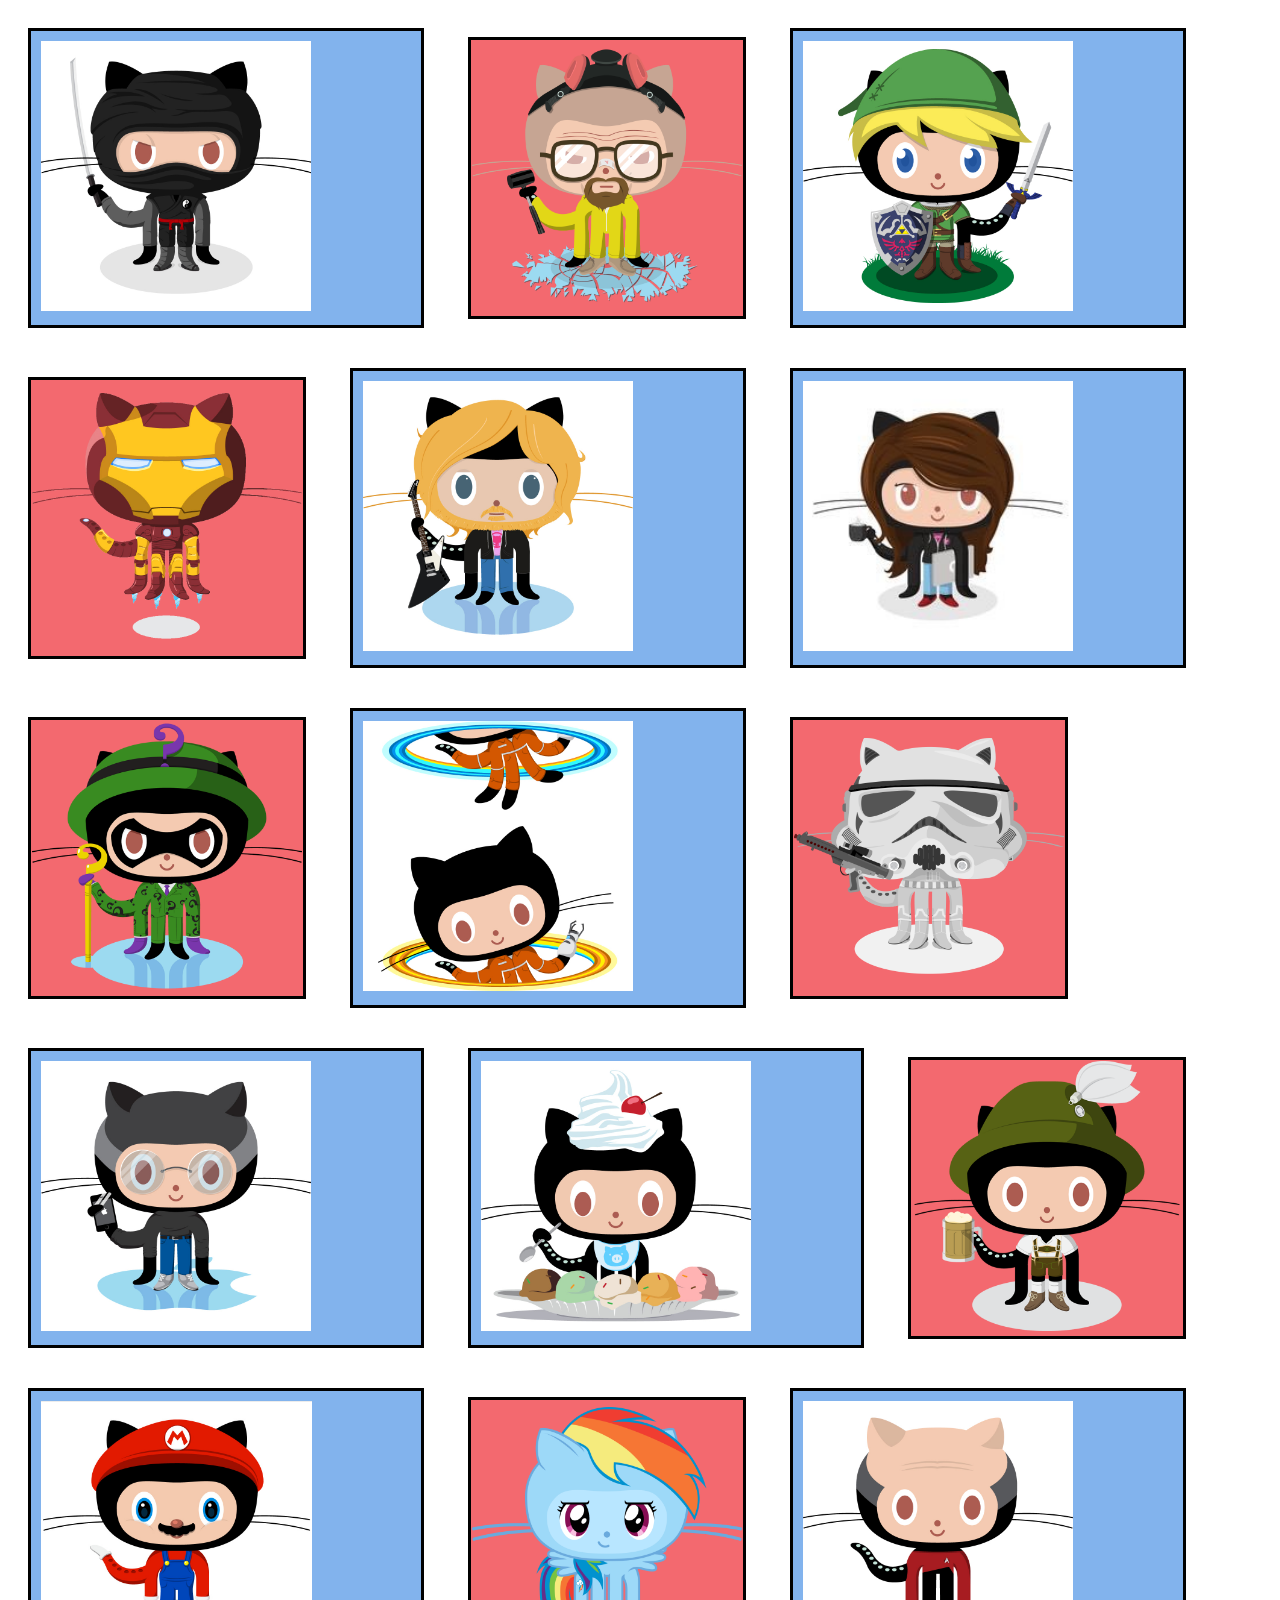
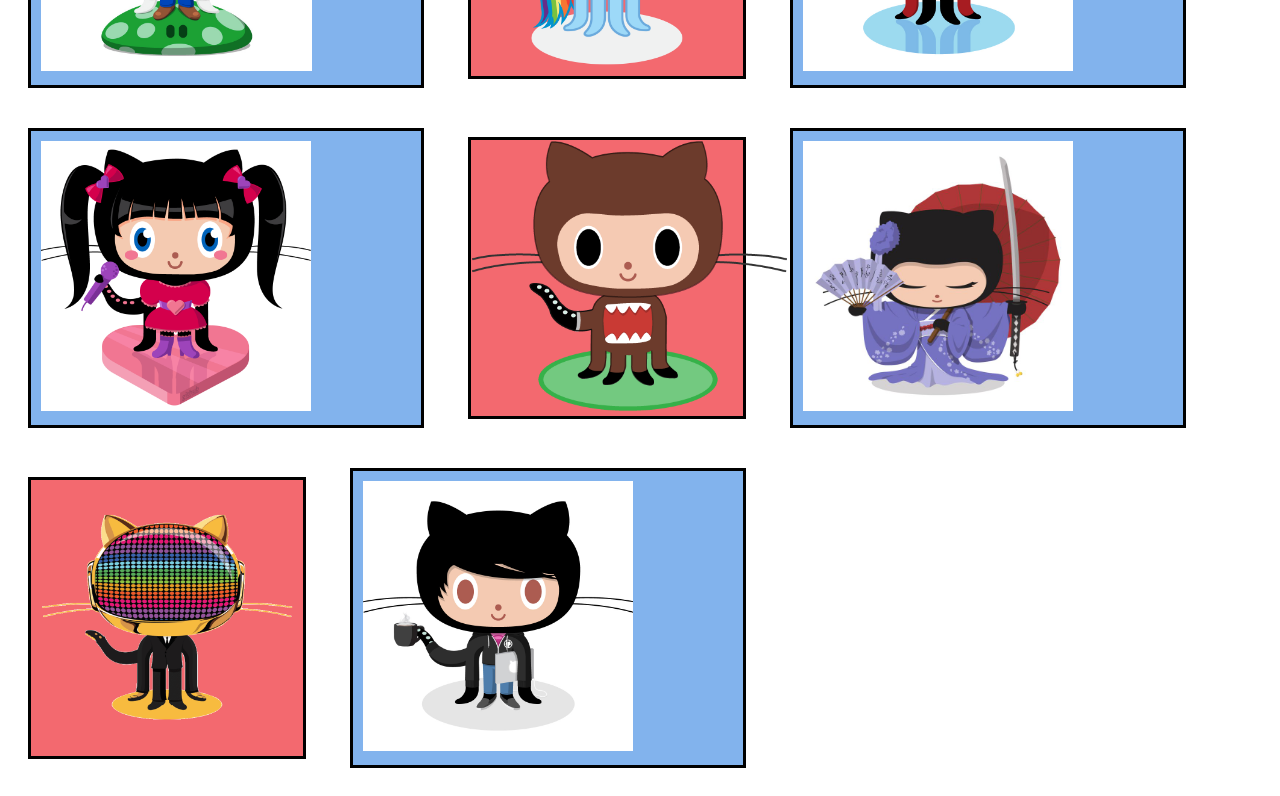
<file: Display block/index.html>
<!DOCTYPE html>
<html lang="en">
<head>
    <meta charset="UTF-8">
    <meta http-equiv="X-UA-Compatible" content="IE=edge">
    <meta name="viewport" content="width=device-width, initial-scale=1.0">
    <title>Display Blcoks /Optional</title>
    <link rel="stylesheet" href="style.css">
</head>
<body>
    <div id="wrapper">
        <div class="main">
            <div class="blue">
                <img src="dojocat.jpg">
            </div>
            <div class="red">
                <img src="heisencat.png">
            </div>	
            <div class="blue">
            <img src="linkcat.png">
            </div>
            <div class="red">
                <img src="ironcat.png">
            </div>	
            <div class="blue">
                <img src="defunktocat.png">
            </div>
            <div class="blue">
                <img src="coder2.jpg">
            </div>
            <div class="red">
                <img src="riddlocat.png">
            </div>	
            <div class="blue">
                <img src="chellocat.jpg">
            </div>
            <div class="red">
                <img src="stormtroopocat.png">
            </div>	
            <div class="blue">
                <img src="visionary.jpg">
            </div>
            <div class="blue"> 
                <img src="cherry.jpg">
            </div>
            <div class="red">
                <img src="oktobercat.png">
            </div>	
            <div class="blue">
                <img src="mario.png">
            </div>
            <div class="red">
                <img src="cooler.png">
            </div>	
            <div class="blue">
                <img src="jean-luc-picat.jpg">
            </div>
            <div class="blue">
                <img src="aidorucat.png">
            </div>
            <div class="red">
                <img src="domo-cat.png">
            </div>
            <div class="blue">
                <img src="kantana.jpg">
            </div>
            <div class="red">
                <img src="daftpunk.gif">
            </div>
            <div class="blue">
                <img src="codercat.jpg">
            </div>
    </div>
</body>
</html>
</file>
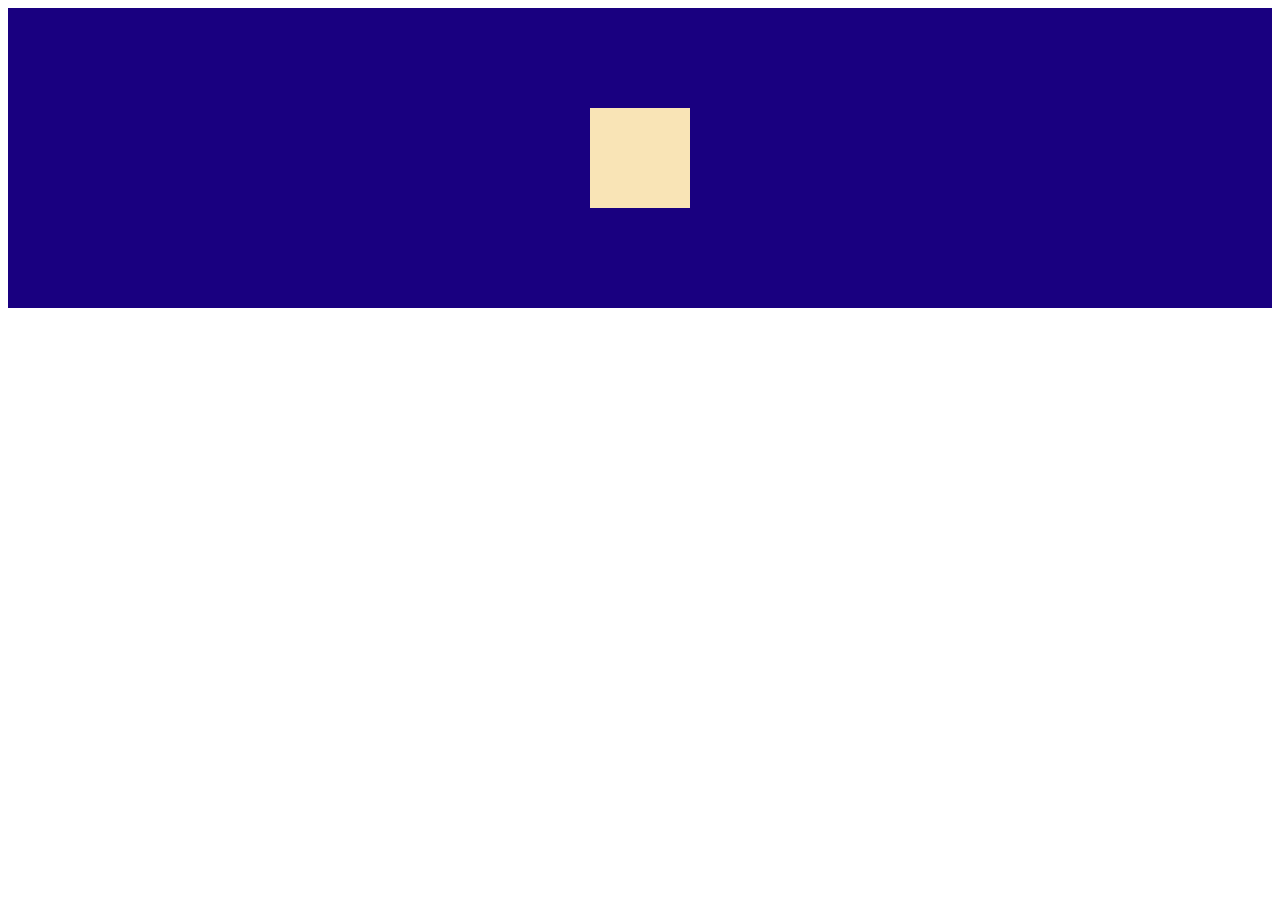
<file: FlexNav1/index.html>
<!DOCTYPE html>
<html lang="en">
<head>
    <meta charset="UTF-8">
    <meta http-equiv="X-UA-Compatible" content="IE=edge">
    <meta name="viewport" content="width=device-width, initial-scale=1.0">
    <link rel="stylesheet" href="style.css">
    <title>Navbar Assignment 1</title>
</head>
<body>
    <div class="center-box">
        <div class="center-item"></div>
    </div>
</body>
</html>
</file>
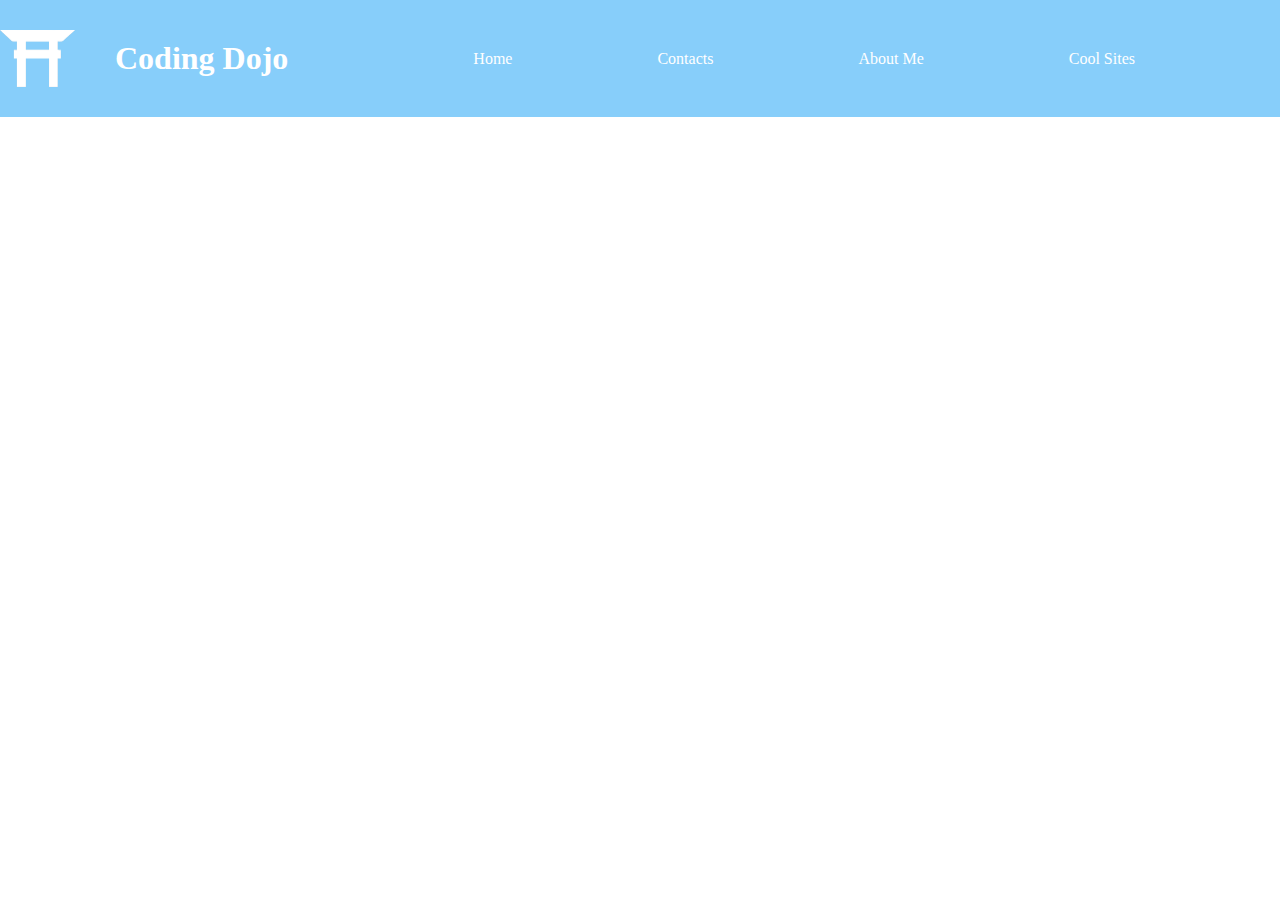
<file: FlexNav2/index.html>
<!DOCTYPE html>
<html lang="en">

<head>
    <meta charset="UTF-8">
    <meta http-equiv="X-UA-Compatible" content="IE=edge">
    <meta name="viewport" content="width=device-width, initial-scale=1.0">
    <link rel="stylesheet" type="text/css" href="style.css">
    <title>Document</title>
</head>

<body>
    <div id="wrapper">
        <div id="header">
            <img src="dojo-icon copy.png" alt="dojo-icon"/>
            <h1>Coding Dojo</h1>
        <ul>
            <li><a href="#">Home</a></li>
            <li><a href="#">Contacts</a></li>
            <li><a href="#">About Me</a></li>
            <li><a href="#">Cool Sites</a></li>
        </ul>
        </div>
    </div>
</body>

</html>
</file>
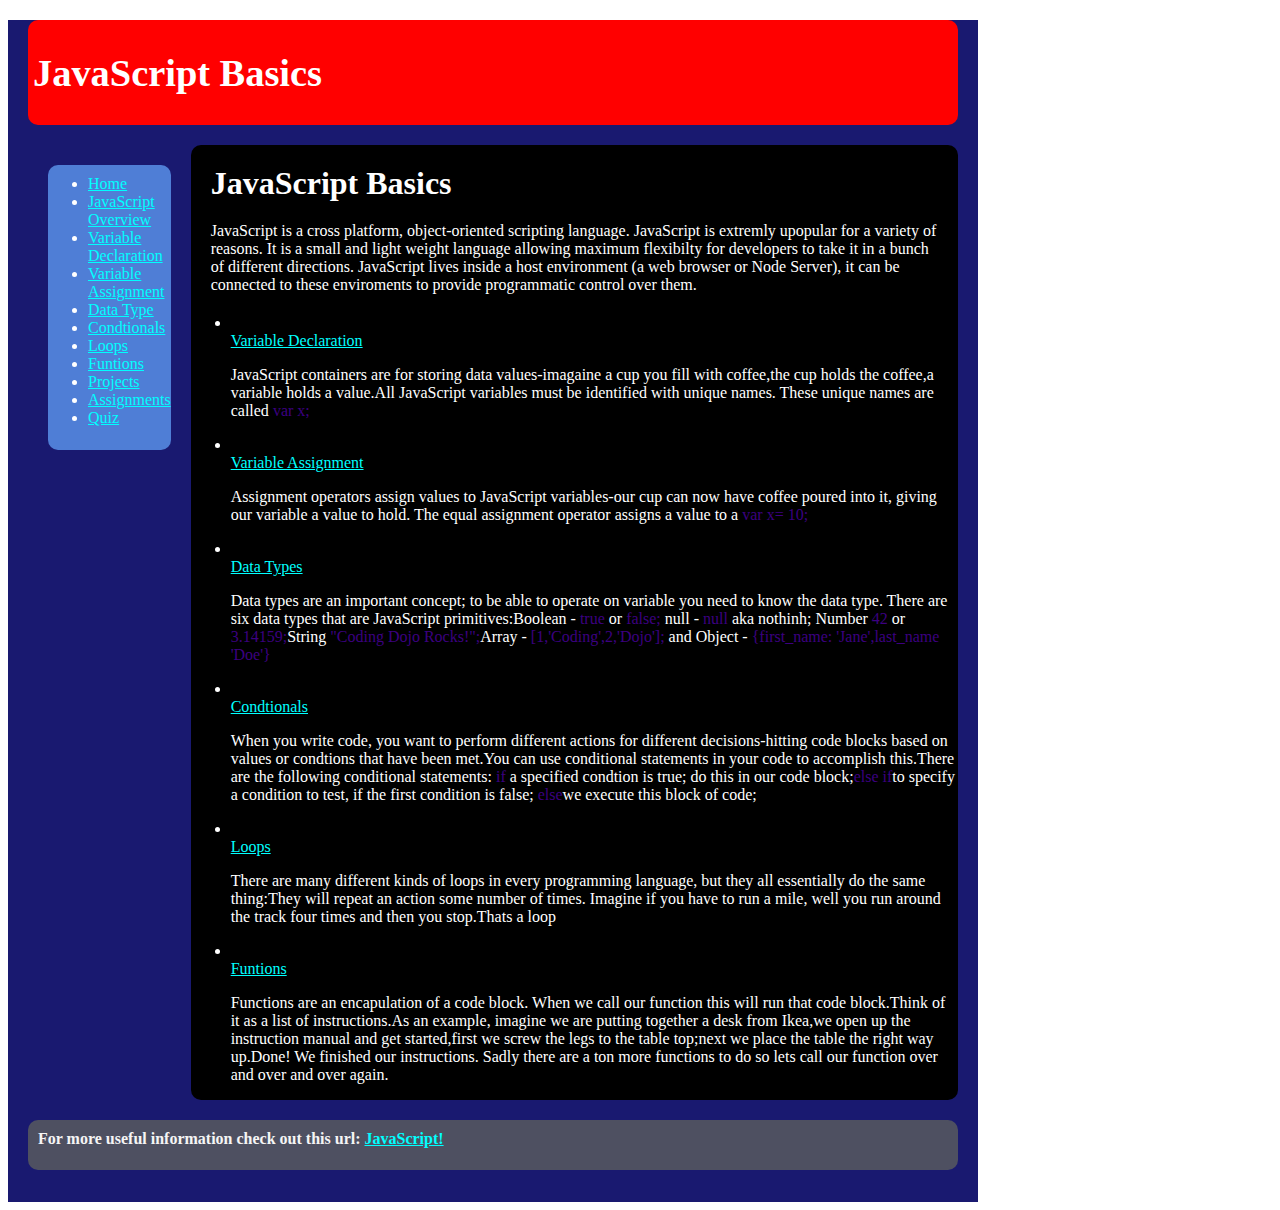
<file: Javascript Basics/index.html>
<!DOCTYPE html>
<html lang="en">

<head>
    <meta charset="UTF-8">
    <meta http-equiv="X-UA-Compatible" content="IE=edge">
    <meta name="viewport" content="width=device-width, initial-scale=1.0">
    <title>JavaScript Basics</title>
    <link rel="stylesheet" href="style.css">
</head>

<body>
    <div id="container">
        <div id="header">
            <h1>JavaScript Basics</h1>
        </div>
        <div id="main-content">
            <div class="content01">
                <ul>
                    <li><a href="#">Home</a></li>
                    <li><a href="#">JavaScript Overview</a></li>
                    <li><a href="#">Variable Declaration</a></li>
                    <li><a href="#">Variable Assignment</a></li>
                    <li><a href="#">Data Type</a></li>
                    <li><a href="#">Condtionals</a></li>
                    <li><a href="#">Loops</a></li>
                    <li><a href="#">Funtions</a></li>
                    <li><a href="#">Projects</a></li>
                    <li><a href="#">Assignments</a></li>
                    <li><a href="#">Quiz</a></li>
                </ul>
            </div>
            <div class="content02">
                <h1 class=header2>JavaScript Basics</h1>
                <p class=header2>JavaScript is a cross platform, object-oriented scripting language. JavaScript is
                    extremly upopular for a variety of reasons. It is a small and light weight language allowing maximum
                    flexibilty for developers to take it in a bunch of different directions. JavaScript lives inside a
                    host environment (a web browser or Node Server), it can be connected to these enviroments to provide
                    programmatic control over them. </p>
                <ul>
                    <li></li><a href="#">Variable Declaration</a>
                        <p>JavaScript containers are for storing data values-imagaine a cup you fill with coffee,the cup
                            holds the coffee,a variable holds a value.All JavaScript variables must be identified with
                            unique names. These unique names are called <span>var x;</span></p>
                    </li>
                    <li></li><a href="#">Variable Assignment</a>
                        <p>Assignment operators assign values to JavaScript variables-our cup can now have coffee poured
                            into it, giving our variable a value to hold. The equal assignment operator assigns a value
                            to a <span>var x= 10;</span> </p>
                    </li>
                    <li></li><a href="#">Data Types</a>
                        <p>Data types are an important concept; to be able to operate on variable you need to know the
                            data type. There are six data types that are JavaScript primitives:Boolean -
                            <span>true</span> or <span>false;</span> null - <span>null</span> aka nothinh; Number
                            <span>42</span> or <span>3.14159;</span>String <span>"Coding Dojo Rocks!";</span>Array -
                            <span>[1,'Coding',2,'Dojo'];</span> and Object - <span>{first_name: 'Jane',last_name
                                'Doe'}</span>
                        </p>
                    </li>
                    <li></li><a href="#">Condtionals</a>
                        <p>When you write code, you want to perform different actions for different decisions-hitting
                            code blocks based on values or condtions that have been met.You can use conditional
                            statements in your code to accomplish this.There are the following conditional statements:
                            <span>if</span> a specified condtion is true; do this in our code block;<span>else
                                if</span>to specify a condition to test, if the first condition is false;
                            <span>else</span>we execute this block of code;
                        </p>
                    </li>
                    <li></li><a href="#">Loops</a>
                        <p> There are many different kinds of loops in every programming language, but they all
                            essentially do the same thing:They will repeat an action some number of times. Imagine if
                            you have to run a mile, well you run around the track four times and then you stop.Thats a
                            loop</p>
                    </li>
                    <li></li><a href="#">Funtions</a><p>Functions are an encapulation of a code block. When we call our function this will run that
                        code block.Think of it as a list of instructions.As an example, imagine we are putting
                        together a desk from Ikea,we open up the instruction manual and get started,first we screw
                        the legs to the table top;next we place the table the right way up.Done! We finished our
                        instructions. Sadly there are a ton more functions to do so lets call our function over and
                        over and over again.</p>
                </li>
                    
                </ul>
            </div>
        </div>
        <div id="footer">
            <h4>For more useful information check out this url: <a href="#">JavaScript!</a></h4>
        </div>
    </div>
</body>

</html>
</file>
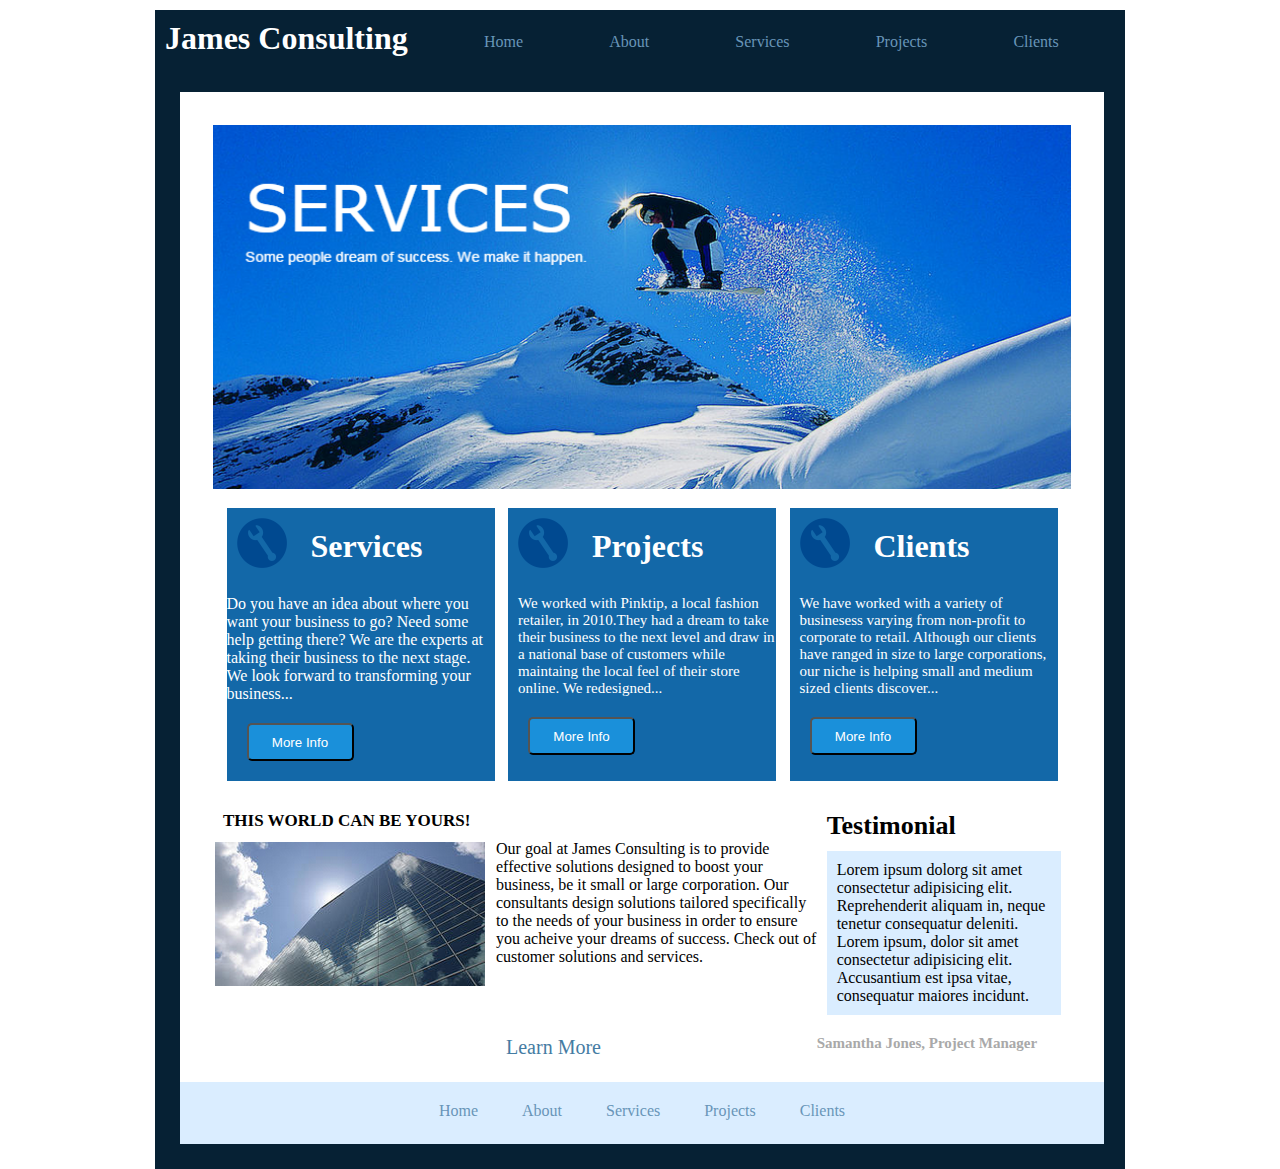
<file: Lee_Hudson_Yellow_Belt/index.html>
<!DOCTYPE html>
<html lang="en">

<head>
    <meta charset="UTF-8">
    <meta http-equiv="X-UA-Compatible" content="IE=edge">
    <meta name="viewport" content="width=device-width, initial-scale=1.0">
    <link rel="stylesheet" type="text/css" href="style.css">
        <title>James Consulting</title>
</head>

<body>
    <div id="wrapper">
        <div id="header">
            <h1>James Consulting</h1>
            <ul>
                <li><a href="#">Home</a></li>
                <li><a href="#">About</a></li>
                <li><a href="#">Services</a></li>
                <li><a href="#">Projects</a></li>
                <li><a href="#">Clients</a></li>
            </ul>
        </div>
        <div id="mountain-img">
            <img class="main-img" src="main_img.png" alt="mountains">
            <div id="main-content">
                <div class="info">
                    <img class="info-img" src="icon.png" alt="icon">
                    <h1 class="info-header">Services</h1>
                    <p class="info-p-1">Do you have an idea about where you want your business to go? Need some help
                        getting there? We are the experts at taking their business to the next stage.
                        We look forward to transforming your business... </p>
                    <button>More Info</button>
                </div>
                <div class="info">
                    <img class="info-img" src="icon.png" alt="icon">
                    <h1 class="info-header">Projects</h1>
                    <p class="info-p">We worked with Pinktip, a local fashion retailer, in 2010.They had a dream to take
                        their business to the next level and draw in a national base of customers while maintaing the
                        local feel of their store online.
                        We redesigned...</p>
                    <button>More Info</button>
                </div>
                <div class="info">
                    <img class="info-img" src="icon.png" alt="icon">
                    <h1 class="info-header">Clients</h1>
                    <p class="info-p">We have worked with a variety of businesess varying from non-profit to corporate
                        to retail. Although our clients have ranged in size to large corporations, our niche is helping
                        small and medium sized clients discover...</p>
                    <button>More Info</button>
                </div>
            </div>
            <div id="bottom-content">
                <div class="bottom-info">
                    <h1 class="bottom-header">THIS WORLD CAN BE YOURS!</h1>
                    <img class="bottom-img" src="building.png" alt="building">
                </div>
                <div class="bottom-info">
                    <p class="bottom-p">Our goal at James Consulting is to provide effective solutions designed to boost
                        your business, be it small or large corporation.
                        Our consultants design solutions tailored specifically to the needs of your business in order to
                        ensure you acheive your dreams of success.
                        Check out of customer solutions and services.</p>
                    <a class="bottom-link" href="#">Learn More</a>
                </div>
                <div class="bottom-info-2">
                    <h1 class="bottom-header-2">Testimonial</h1>
                    <p class="bottom-p-2">Lorem ipsum dolorg sit amet consectetur adipisicing elit. Reprehenderit
                        aliquam in, neque tenetur consequatur deleniti.
                        Lorem ipsum, dolor sit amet consectetur adipisicing elit. Accusantium est ipsa vitae,
                        consequatur maiores incidunt.
                    </p>
                    <h3 class="bottom-name">Samantha Jones, Project Manager</h3>
                </div>
            </div>
      
            <div id="footer">
                <a href="#">Home</a>
                <a href="#">About</a>
                <a href="#">Services</a>
                <a href="#">Projects</a>
                <a href="#">Clients</a>
            </div>
        </div>
        
    </div>
</body>

</html>
</file>
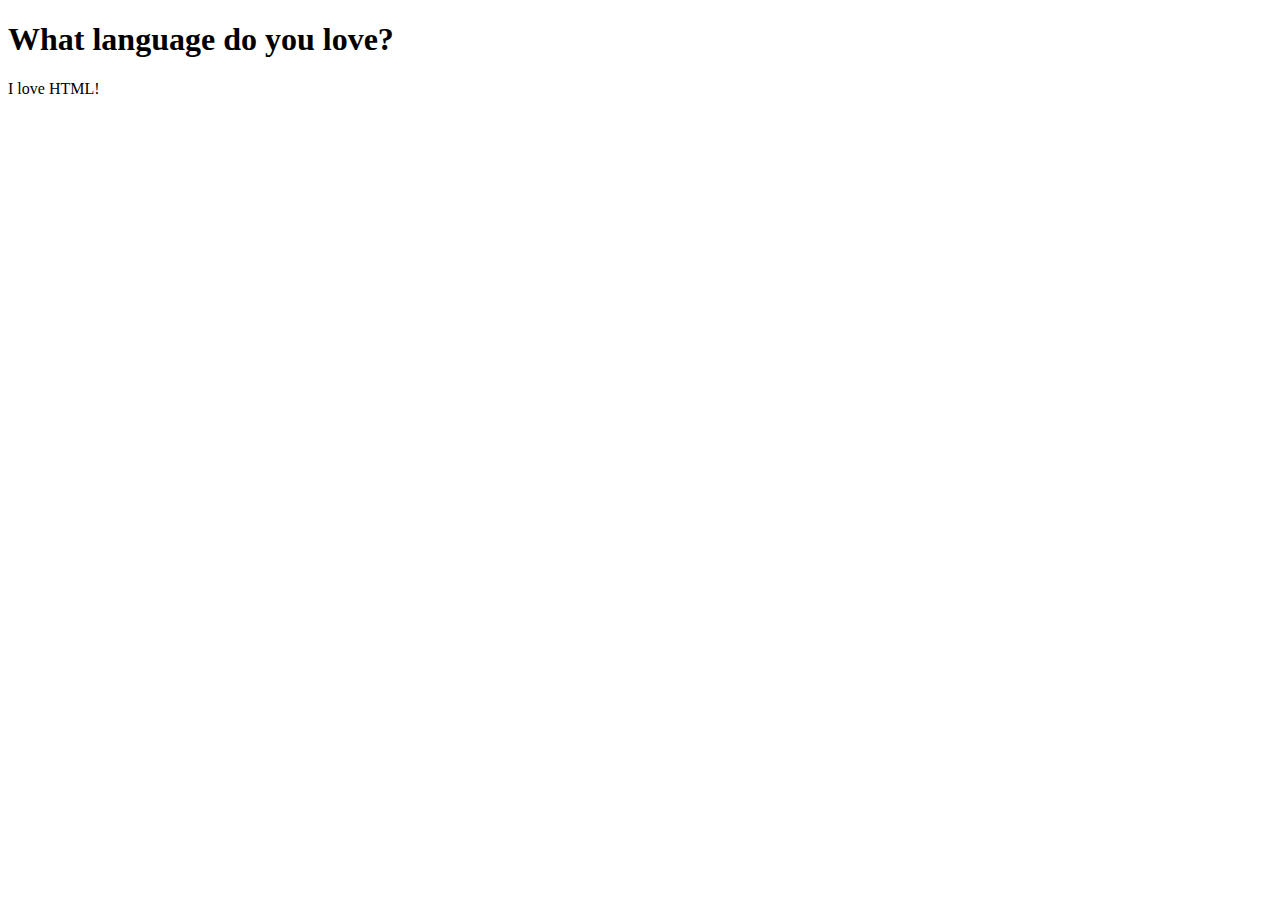
<file: Practice PCS/index.html>
<!DOCTYPE html>
<html>
    <head>
        <title>Basic I</title>
    </head>
            <body>
                <h1>What language do you love?</h1>
                <p>I love HTML!</p>
            </body>
</html>
</file>
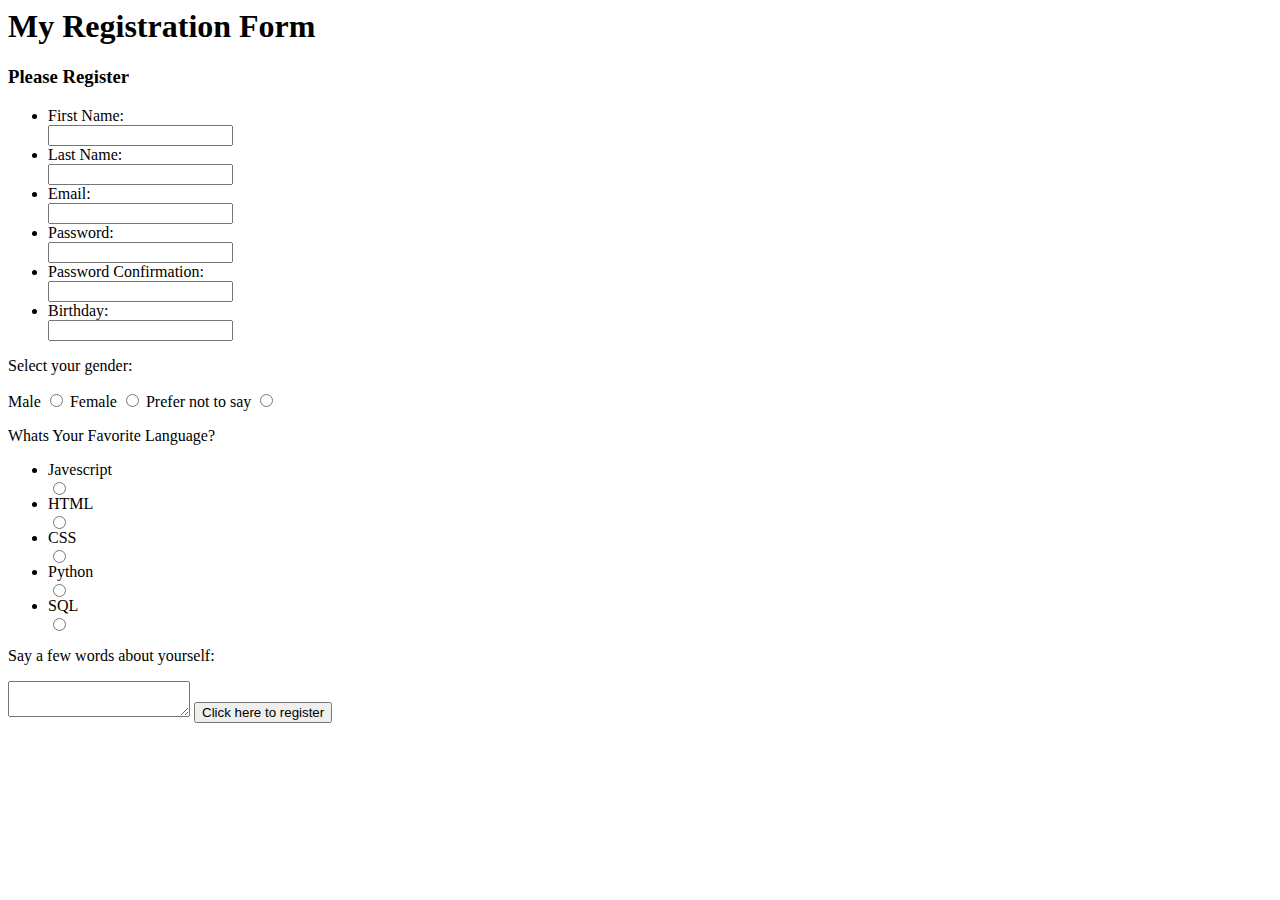
<file: Registration form/index.html>
<html>

<head>
    <h1>My Registration Form</h1>
</head>
<form action="process.php" method="post">

    <head>
        <h3> Please Register</h3>
    </head>
    <ul>
        <li><label for="first_name">First Name:</label></li>
        <input type="text" id="first_name" name="first_name">

        <li><label for="last_name">Last Name:</label></li>
        <input type="text" id="last_name" name="last_name">

        <li><label for="email">Email:</label></li>
        <input type="text" id="email" name="email">

        <li><label for="password">Password:</label></li>
        <input type="password" id="password" name="password">

        <li><label for="pw_confirm">Password Confirmation:</label></li>
        <input type="password" id="pw_confirm" name="password_confirmation">

        <li><label for="birthday">Birthday:</Label></li>
        <input type="birthday" id="birthday" name="birthday">
    </ul>

    <p>Select your gender:</p>
    <label for="male">Male</label>
    <input type="radio" id="male" name="gender" value="male">

    <label for="female">Female</label>
    <input type="radio" id="female" name="gender" value="female">

    <labelcopy for="decline">Prefer not to say</label>
        <input type="radio" id="decline" name="gender" value="decline">

        <p>Whats Your Favorite Language?</p>
        <ul>
            <li><label for="javascript">Javescript</label></li>
            <input type="radio" id="javascript" name="language" value="javascript">

            <li><label for="html">HTML</label></li>
            <input type="radio" id="html" name="language" value="html">

            <li><label for="css">CSS</label></li>
            <input type="radio" id="css" name="language" value="CSS">

            <li><label for="python">Python</label></li>
            <input type="radio" id="python" name="language" value="Python">

            <li><label for="sql">SQL</label></li>
            <input type="radio" id="sql" name="language" value=SQL>
        </ul>

        <p>Say a few words about yourself:</p>
        <textarea name="description"></textarea>
        <input type="submit" value="Click here to register">
</form>

</html>
</file>
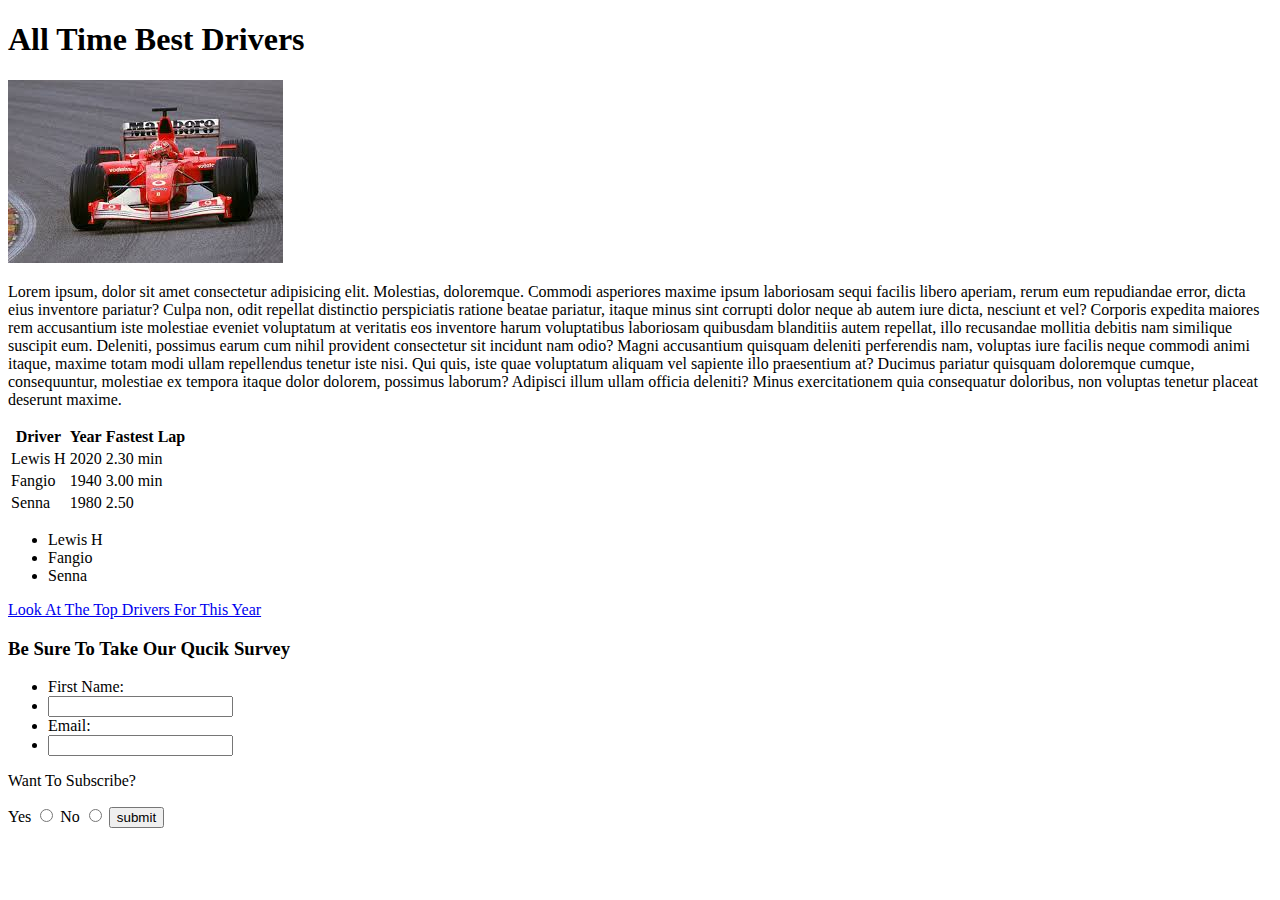
<file: Fakeblog/fakeblog.html>
<!DOCTYPE html>
<html lang="en">
<head>
    <meta charset="UTF-8">
    <meta http-equiv="X-UA-Compatible" content="IE=edge">
    <meta name="viewport" content="width=device-width, initial-scale=1.0">
    <title>The Best Formula 1 Drivers of All Time</title>
</head>
<body>
    <h1>All Time Best Drivers</h1>
    <img src="download.jpeg" alt="Picture of F1 Car">
    <p>Lorem ipsum, dolor sit amet consectetur adipisicing elit. Molestias, doloremque. Commodi asperiores maxime ipsum
        laboriosam sequi facilis libero aperiam, rerum eum repudiandae error, dicta eius inventore pariatur? Culpa non,
        odit repellat distinctio perspiciatis ratione beatae pariatur, itaque minus sint corrupti dolor neque ab autem
        iure dicta, nesciunt et vel? Corporis expedita maiores rem accusantium iste molestiae eveniet voluptatum at
        veritatis eos inventore harum voluptatibus laboriosam quibusdam blanditiis autem repellat, illo recusandae
        mollitia debitis nam similique suscipit eum. Deleniti, possimus earum cum nihil provident consectetur sit
        incidunt nam odio? Magni accusantium quisquam deleniti perferendis nam, voluptas iure facilis neque commodi
        animi itaque, maxime totam modi ullam repellendus tenetur iste nisi. Qui quis, iste quae voluptatum aliquam vel
        sapiente illo praesentium at? Ducimus pariatur quisquam doloremque cumque, consequuntur, molestiae ex tempora
        itaque dolor dolorem, possimus laborum? Adipisci illum ullam officia deleniti? Minus exercitationem quia
        consequatur doloribus, non voluptas tenetur placeat deserunt maxime.</p>
    <table>
        <thead>
            <tr>
                <th>Driver</th>
                <th>Year</th>
                <th>Fastest Lap</th>
            </tr>
        </thead>
        <tbody>
            <tr>
                <td>Lewis H</td>
                <td>2020</td>
                <td>2.30 min</td>
            </tr>
            <tr>
                <td>Fangio</td>
                <td>1940</td>
                <td>3.00 min</td>
            </tr>
            <tr>
                <td>Senna</td>
                <td>1980</td>
                <td>2.50</td>
            </tr>
        </tbody>
    </table>
    <ul>
        <li>Lewis H</li>
        <li>Fangio</li>
        <li>Senna</li>
    </ul>
    <a href=https://www.formula1.com/en/drivers.html>Look At The Top Drivers For This Year</a> <form
        action="process.php" method="post">
        <h3> Be Sure To Take Our Qucik Survey</h3>
        <ul>
            <li><label for="first_name">First Name:</label></li>
            <li><input type="text" id="first_name" name="first_name"></li>

            <li><label for="email">Email:</label></li>
            <li><input type="text" id="email" name="email"></li>
        </ul>
        <p>Want To Subscribe?</p>
        <label for="Yes">Yes</label>
        <input type="radio" id="Yes" name="Subscriber" value="Yes">

        <label for="No">No</label>
        <input type="radio" id="No" name="Non_subscriber" value="No">
        <Input type="submit" value="submit"> 
        </form> 
</body> 
</html>
</file>
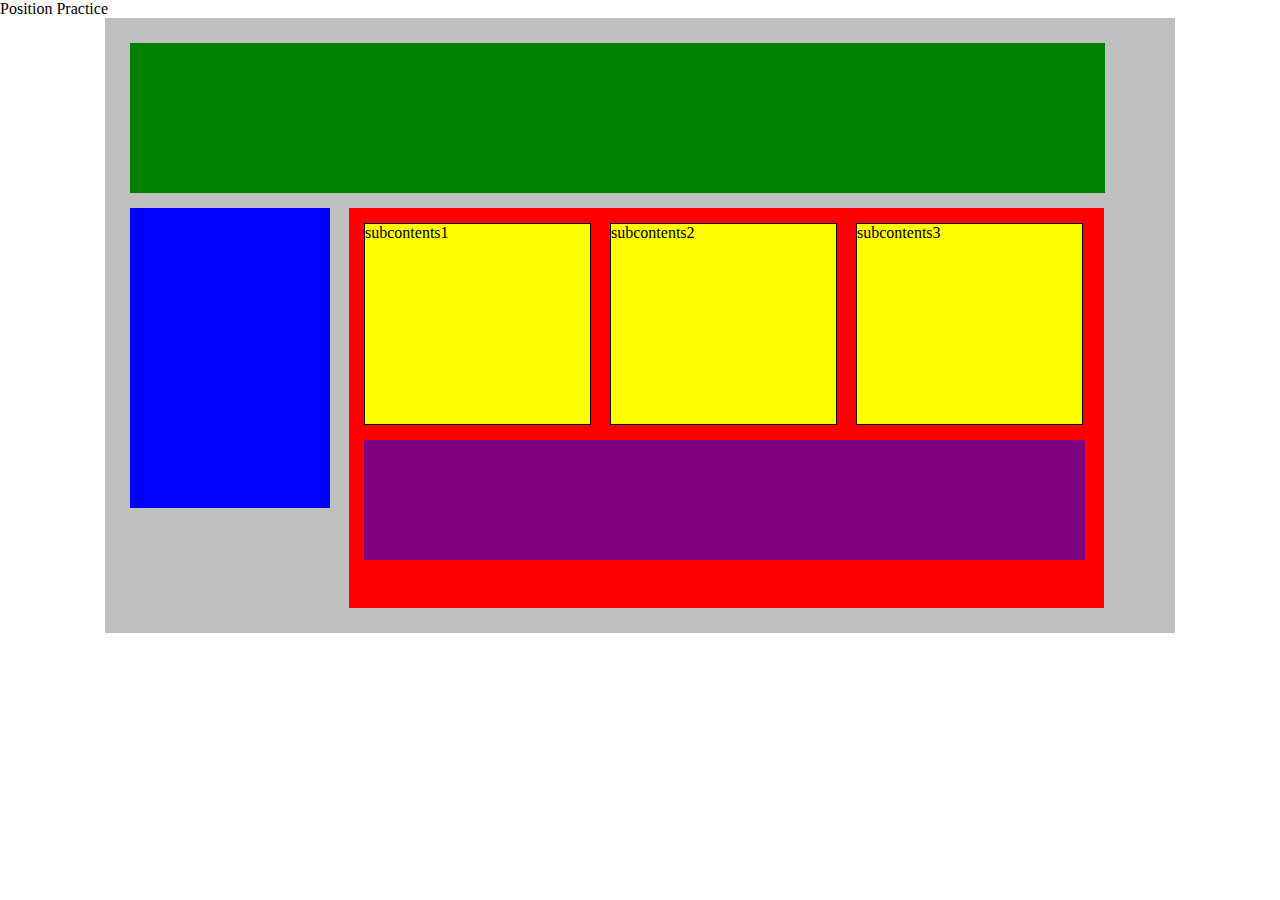
<file: Plotting Blocks/plottingblocks.html>
<!DOCTYPE html>
<html lang="en">
   <head>
      <meta charset="UTF-8"
      <title>Position Practice</title>
      <link rel="stylesheet" type="text/css" href="styles.css">
   </head>
   <body>
       <div id="wrapper">
         <div id="header"></div>
         <div id="navigation"></div>
         <div id="main_content">
            <div class="subcontents">subcontents1</div>
            <div class="subcontents">subcontents2</div>
            <div class="subcontents">subcontents3</div>
            <div id="advertisement"></div>
         </div>
      </div><!-- end of wrapper -->
   </body>
</file>
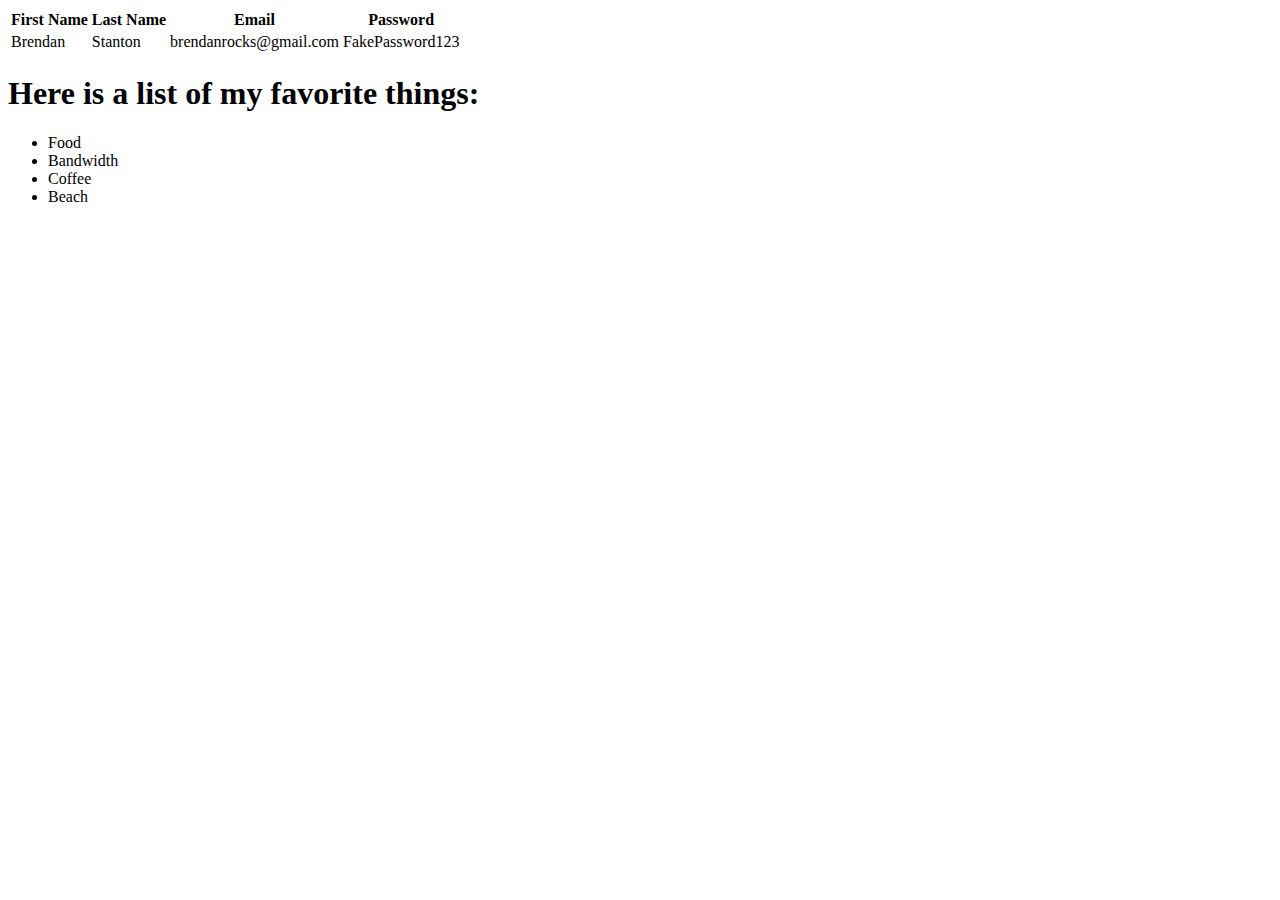
<file: Practice PCS/index1.html>
<!DOCTYPE html>
<html>

<head>
    <title>Basic II</title>

    <table>
        <thead>
            <tr>
                <th>First Name</th>
                <th>Last Name</th>
                <th>Email</th>
                <th>Password</th>
            </tr>
        </thead>
        <tbody>
            <tr>
                <td>Brendan</td>
                <td>Stanton</td>
                <td>brendanrocks@gmail.com</td>
                <td> FakePassword123 </td>
            </tr>
        </tbody>
    </table>
        <h1>Here is a list of my favorite things:</h1>
    <ul>
        <li>Food</li>
        <li>Bandwidth</li>
        <li>Coffee</li>
        <li>Beach</li>
    </ul>
</body>

</html>
</file>
<file: Display block/style.css>
.wrapper {
	width: 800px;
	background-color: #d3d1ad;
}

.blue {
	background-color:  #82b3ed;
	padding:10px;
	border: 3px solid black;
	margin:20px;
    width: 370px;
}
.red {
	background-color: #f3696f;
	padding: 1px;;
	border: 3px solid black;
	margin:20px;
    width: 270px;
}

.main div {
	display: inline-block;
}

.main img{
    height: 270px;

}
</file>
<file: FlexNav1/style.css>
.center-box {
    background-color: #190080;
    height: 300px;
    width: 100%;
    display: flex;
    justify-content: center;
    align-items: center;
}
.center-item {
    background-color: #F9E4B6;
    height: 100px;
    width: 100px;
}
</file>
<file: FlexNav2/style.css>
*{
    margin: 0px;
    padding: 0px;
}
#wrapper{
    width: 970;
    margin: auto;
    background-color:lightskyblue;
}
#header,ul{
    display: flex;
    justify-content:space-evenly;
    align-items: center;
}
#header img{
    width: 75px;
}
h1{
    display: flex;
    margin: 40px;
    color: white;
}
ul{
    flex: 2;
    
}
li{
    list-style: none;
}
a{
    text-decoration: none;
    color: white;
}
</file>
<file: Javascript Basics/style.css>
#container{
    background-color: midnightblue;
    width: 970px;
    height: 1182px;
}

#header{
    background-color: red;
    border-radius: 10px;
    margin: 20px;
    padding: 5px;
    font-size: larger;
}
#main-content{
    display: flex;
    margin: 20px;

}
h1{
    color: white;
}
.content01{
    background-color: rgb(79, 126, 214);
    flex: 1;
    margin: 20px;
    justify-content: space-evenly;
    height: 285px;
    border-radius: 10px;
}
.content01 ul{
    margin-top: 10px;
}
.content02{
    background-color: black;
    justify-content: space-evenly;
    border-radius: 10px;
}
h1.header2{
    margin:20px
}
p.header2{
    margin:20px;
}
#footer{
    background-color: rgb(78, 80, 97);
    height: 50px;
    margin: 20px;
    border-radius: 10px;
    display: flex;
    
}
h4{
    color: whitesmoke;
    margin: 10px;
}
p{
    color: white;
}
a{
    color: aqua;
}
span{
    color:rgb(60, 0, 128);
}
ul{
    color: white;
}
</file>
<file: Lee_Hudson_Yellow_Belt/style.css>
*{
    margin: 0px;
    padding: 0px;
}
#wrapper{
    width: 970px;
    margin: 0 auto;
    background: rgb(6,33,52);
}
#header,ul{
    display: flex;
    justify-content: space-evenly;
    margin-top: 10px;
}
h1{
    color: white;
    margin: 10px
}
ul{
    flex: 1;
    margin-top: 23px;
}
li{
    list-style: none;
}
a{
    text-decoration: none;
    color: white;
}
#mountain-img{
    margin: 25px;
    padding: 33px;
    background: white;
    display: inline-block;
    padding-bottom: 0px;
}
#main-content{
    display: flex;
    justify-content: space-evenly;
}
.main-img{
    width: 858px;
}
.info{
    color: black;
    display: inline-block;
    background: rgb(19,104,168);
    margin-top: 15px;
    width: 268px;
    margin-bottom: 20px;
}

.info-img{
    width: 50px;
    margin: 10px 0px 0px 10px;
}
.info-header{
    color: white;
    display: inline-block;
    vertical-align: top;
    padding: 10px;
}
.info-p{
    color: white;
    margin: 10px 0px 0px 10px;
    font-size: 15px;
}
.info-p-1{
    color: white;
    margin-top: 10px;
}
button{
    background: rgb(26,144,218);
    width: 107px;
    height: 38px;
    margin: 20px;
    border-radius: 5px;
    color: white;
}
.bottom-info{
    display: inline-block;
}
#bottom-content{
    display: flex;
    justify-content: space-evenly;
    background: white;
}
.bottom-header{
    font-size: 17px;
    color: black;
}
.bottom-header-2{
    font-size: 26px;
    color: black;
}
a{
    color:lightskyblue;
    margin: 20px
}
.bottom-p{
    margin-top: 39px;
    margin-left: 10px;
    margin-bottom: 70px;
}
.bottom-p-2{
    background:rgb(218,237,255);
    margin-top: 29px;
    margin: 10px;
    padding: 10px;
}
.bottom-name{
    margin-top: 20px;
    font-size: 15px;
    color: darkgray;
}
#footer{
    background: rgb(218,237,255);
    height: 22px;
    margin-top: 23px;
    padding: 20px;
    margin-right: -33px;
    margin-left: -33px;
    text-align: center;
}
.bottom-link{
    color: rgb(69,124,163);
    font-size: 20px;
}

a{
    color: rgb(104,149,184)
}
</file>
<file: Plotting Blocks/styles.css>
/*CSS reset settings here*/
* {
    margin: 0px;
    padding: 0px;
}

#wrapper {
    width: 1050px;
    padding: 10px;
    background-color: silver;
    margin: 0px auto;
}

#header {
    height: 150px;
    width: 975px;
    background-color: green;
    margin-top: 15px;
    margin-left: 15px;
}

#navigation {
    min-height: 300px;
    width: 200px;
    background-color: blue;
    vertical-align: top;
    display:inline-block;
    margin-top: 15px;
    margin-left: 15px;
}

#main_content {
    min-height: 400px;
    width:755px;
    background-color: red;
    margin: 15px;
    display: inline-block;
}

.subcontents {
        min-height: 200px;
        width: 225px;
        background-color: yellow;
        margin:15px 0px 0px 15px;
        display: inline-block;
        border: 1px solid black;
}

#advertisement {
        min-height: 120px;
        width: 721px;
        background-color: purple;
        margin: 15px;
}
</file>
